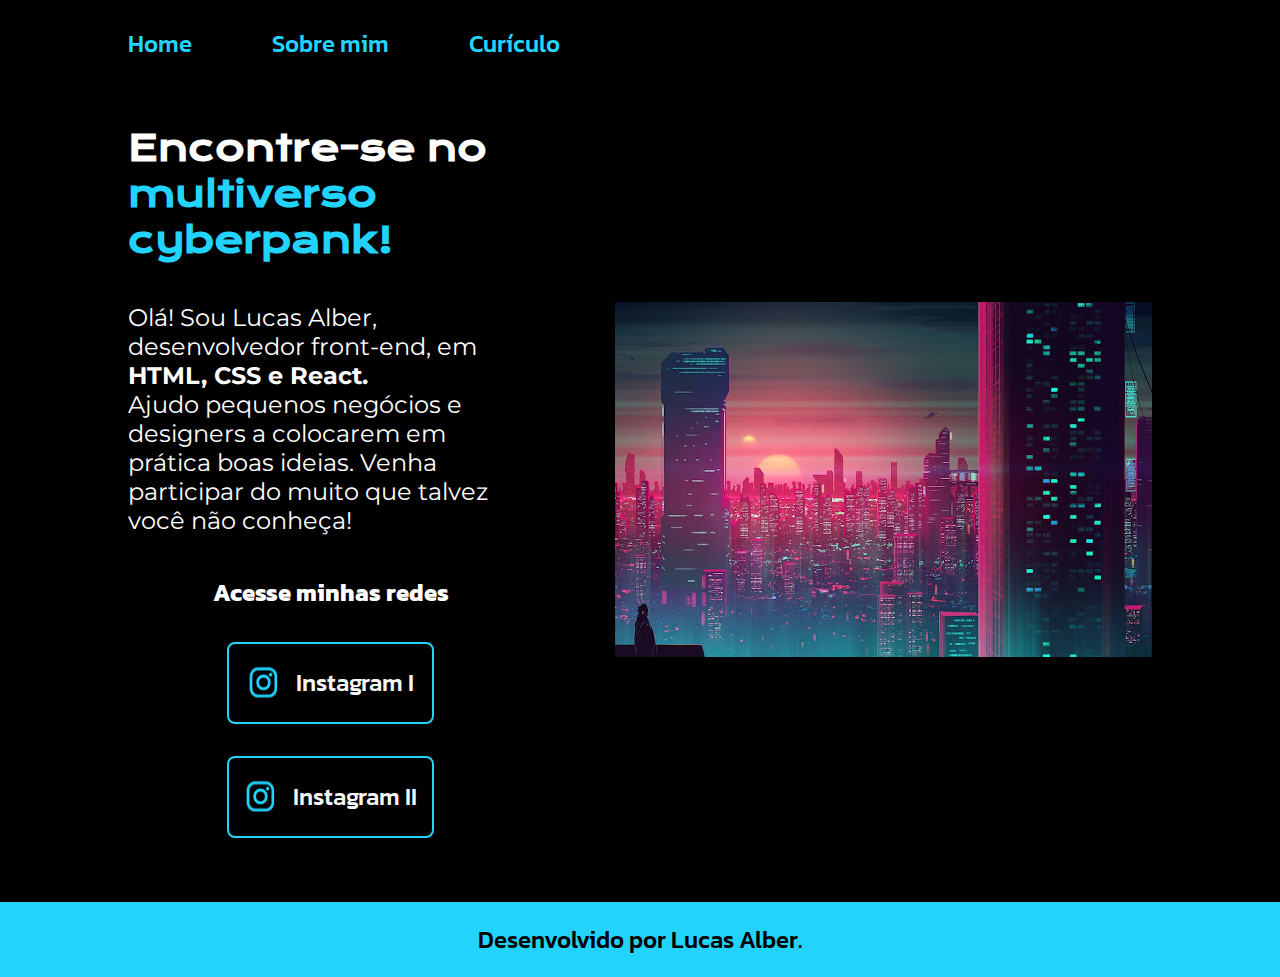
<file: index.html>
<!DOCTYPE html>
<html lang="en">
<head>
    <meta charset="UTF-8">
    <meta name="viewport" content="width=device-width, initial-scale=1.0">
    <title>Portifolio</title>
    <link rel="stylesheet" href="./styles/style.css">
</head>
<body>
    <header class="cabecalho">
        <nav class="cabecalho__menu">
            <a class="cabecalho__menu__link" href="index.html">Home</a>
            <a class="cabecalho__menu__link" href="about.html">Sobre mim</a>
            <a class="cabecalho__menu__link" href="curriculo.html">Curículo</a>
        </nav>
    </header>
    <main class="apresentacao">
        <section class="apresentacao__conteudo">
            <h1 class="apresentacao__conteudo__titulo">Encontre-se no <strong class="titulo-destaque">multiverso cyberpank!</strong></h1> 
            <p class="apresentacao__conteudo__texto">Olá! Sou Lucas Alber, desenvolvedor front-end, em <strong> HTML, CSS e React.</strong> Ajudo pequenos negócios e designers a colocarem em prática boas ideias. Venha participar do muito que talvez você não conheça!</p>
            <div class="apresentacao__links">
                <h2 class="apresentacao__links__subtitulo">Acesse minhas redes</h2>
                <a class="apresentacao__links__navegacao" href="http://instagram.com/lucas.alber_">
                    <img src="./assets\assets/instagram.png">
                    Instagram I
                </a>
                <a class="apresentacao__links__navegacao" href="http://instagram.com/emily.yug">
                    <img src="./assets\assets//instagram.png">
                    Instagram II
                </a>
            </div>
        </section>
        <section class="imagem">
           <img class="adaptacao__imagem" src="./assets\assets/Untitled.png" alt="Foto de uma mulher cyberpuk">
        </section>
    </main>
    <footer class="rodape">
        <p>Desenvolvido por Lucas Alber.</p>
    </footer>
</body>
</html>
</file>
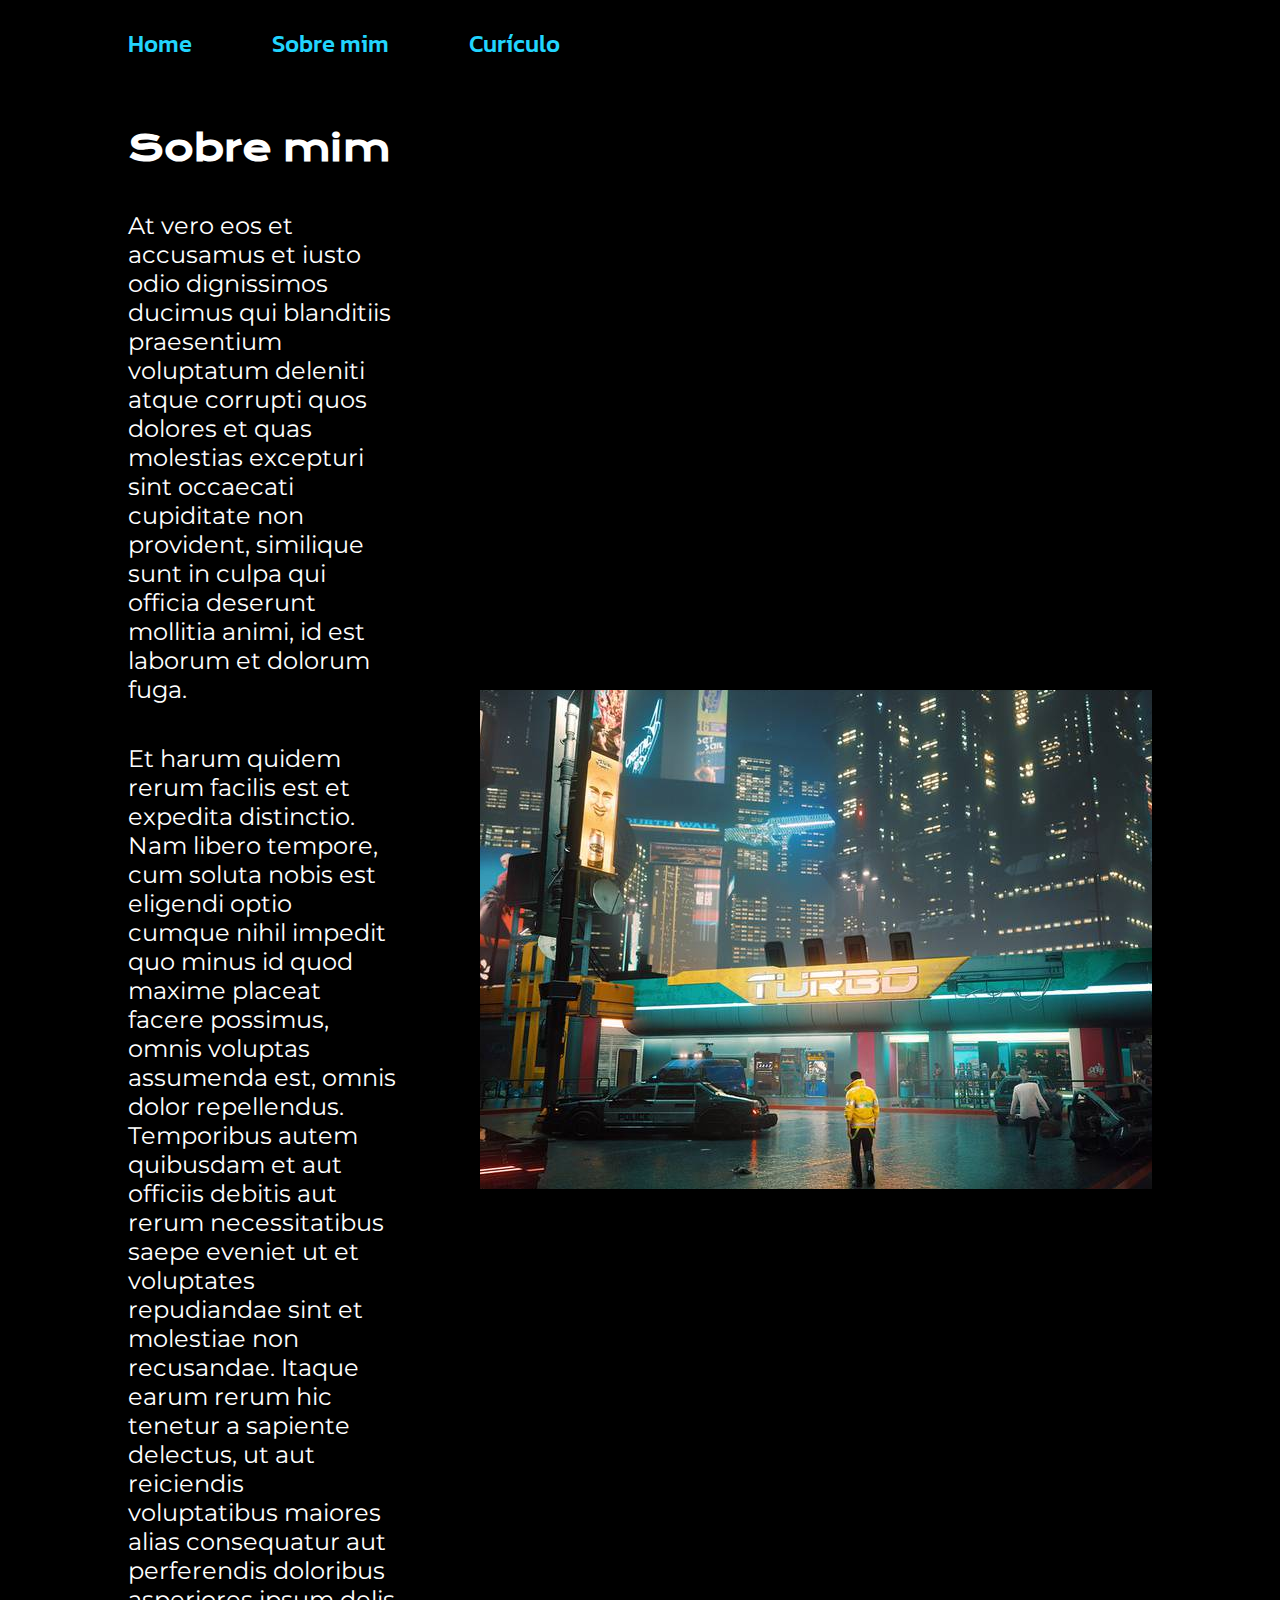
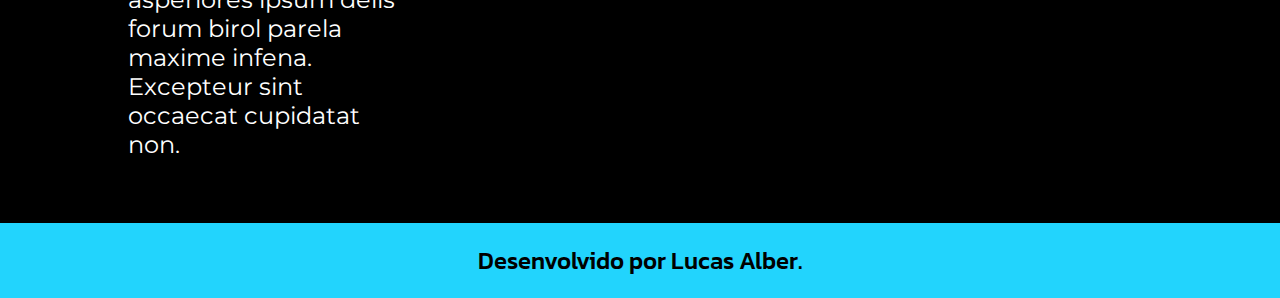
<file: about.html>
<!DOCTYPE html>
<html lang="pt-br">
<head>
    <meta charset="UTF-8">
    <meta name="viewport" content="width=device-width, initial-scale=1.0">
    <title>Sobre mim</title>
    <link rel="stylesheet" href="./styles/style.css">
</head>
<body>
    <header class="cabecalho">
        <nav class="cabecalho__menu">
            <a class="cabecalho__menu__link" href="index.html">Home</a>
            <a class="cabecalho__menu__link" href="about.html">Sobre mim</a>
            <a class="cabecalho__menu__link" href="curriculo.html">Curículo</a>
        </nav>
    </header>
    <main class="apresentacao">
        <section class="apresentacao__conteudo">
            <h1 class="apresentacao__conteudo__titulo">Sobre mim</h1>
            <p class="apresentacao__conteudo__texto">At vero eos et accusamus et iusto odio dignissimos ducimus qui blanditiis praesentium voluptatum deleniti atque corrupti quos dolores et quas molestias excepturi sint occaecati cupiditate non provident, similique sunt in culpa qui officia deserunt mollitia animi, id est laborum et dolorum fuga.</p>
            <p class="apresentacao__conteudo__texto">Et harum quidem rerum facilis est et expedita distinctio. Nam libero tempore, cum soluta nobis est eligendi optio cumque nihil impedit quo minus id quod maxime placeat facere possimus, omnis voluptas assumenda est, omnis dolor repellendus. Temporibus autem quibusdam et aut officiis debitis aut rerum necessitatibus saepe eveniet ut et voluptates repudiandae sint et molestiae non recusandae. Itaque earum rerum hic tenetur a sapiente delectus, ut aut reiciendis voluptatibus maiores alias consequatur aut perferendis doloribus asperiores ipsum delis forum birol parela maxime infena. Excepteur sint occaecat cupidatat non.</p>
        </section>
        <section class="imagem">
            <img class="adaptacao__imagem" src="./assets\assets/cyber.png" alt="Cenário cyberpunk">
        </section>
    </main>
    <footer class="rodape">
        <p>Desenvolvido por Lucas Alber.</p>
    </footer>
</body>
</html>
</file>
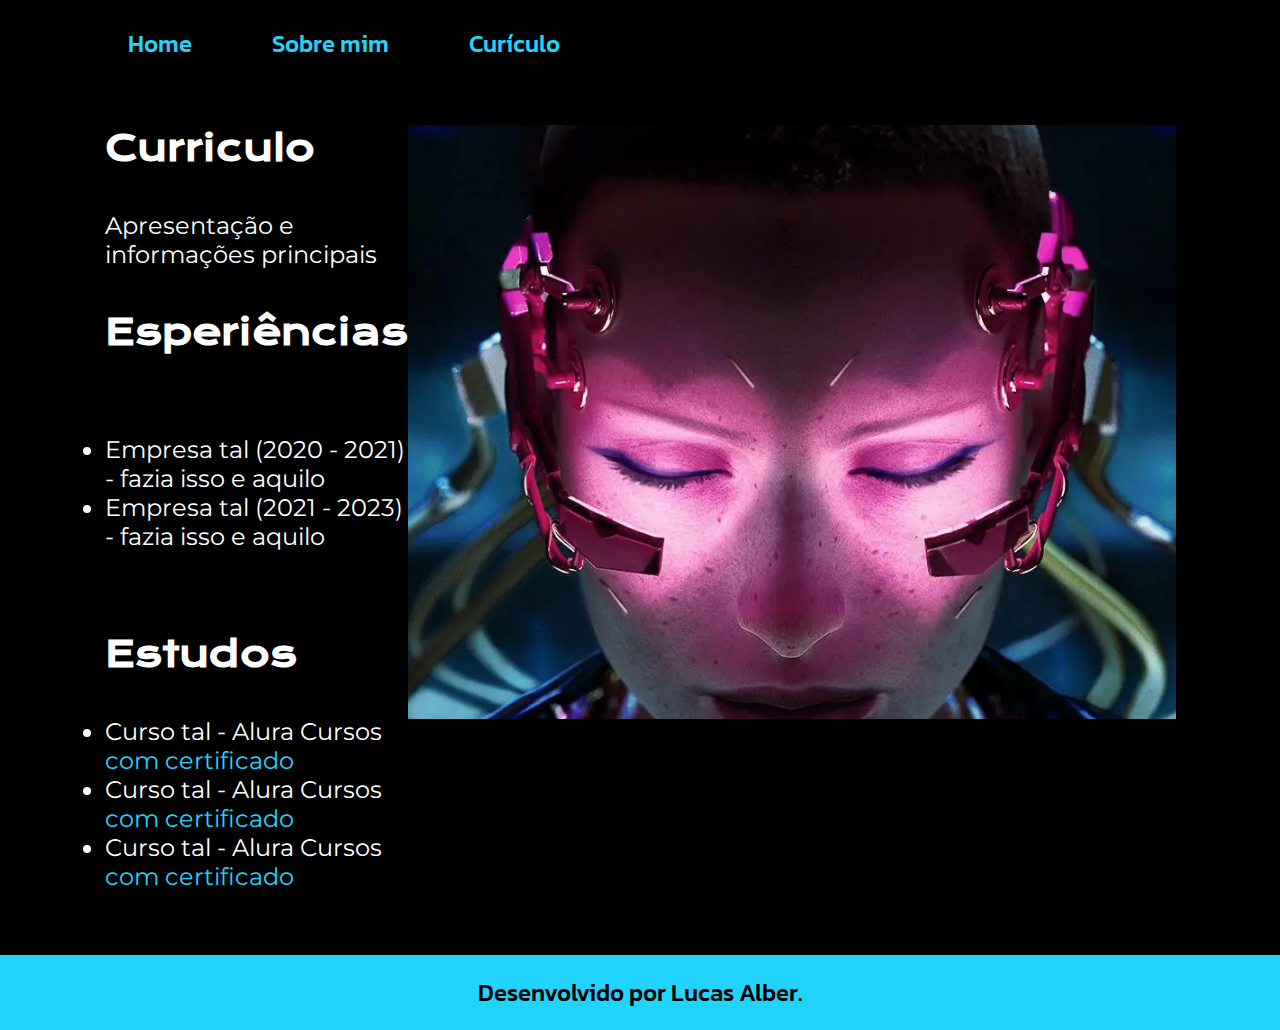
<file: curriculo.html>
<!DOCTYPE html>
<html lang="en">
<head>
    <meta charset="UTF-8">
    <meta name="viewport" content="width=device-width, initial-scale=1.0">
    <title>Currículo</title>
    <link rel="stylesheet" href="./styles/style.css">
</head>
<body>
    <header class="cabecalho">
        <nav class="cabecalho__menu">
            <a class="cabecalho__menu__link" href="index.html">Home</a>
            <a class="cabecalho__menu__link" href="about.html">Sobre mim</a>
            <a class="cabecalho__menu__link" href="curriculo.html">Curículo</a>
        </nav>
    </header>
    <main class="conteudo__curriculo">
        <section class="apresentacao__conteudo">
            <h1 class="apresentacao__conteudo__titulo1">Curriculo</h1>
            <p class="apresentacao__conteudo__texto">
                Apresentação e informações principais
            </p>
            <h2 class="apresentacao__conteudo__titulo1">Esperiências</h2>
            <p class="apresentacao__conteudo__texto">
                <ul class="apresentacao__conteudo__texto">
                   <li>Empresa tal (2020 - 2021) - fazia isso e aquilo </li>
                   <li>Empresa tal (2021 - 2023) - fazia isso e aquilo </li>
                </ul>
            </p>
            <h2 class="apresentacao__conteudo__titulo1">Estudos</h2>
            <div class="apresentacao__conteudo__texto">
                <ul class="apresentacao__conteudo__texto">
                    <li>Curso tal - Alura Cursos <a href="linkdocertificado">com certificado</a> </li>
                    <li>Curso tal - Alura Cursos <a href="linkdocertificado">com certificado</a></li>
                    <li>Curso tal - Alura Cursos <a href="linkdocertificado">com certificado</a></li>
                </ul>
            </div>
        </section>
        <section class="imagem">
            <img class="adaptacao__imagem" src="./assets\assets/meta.png" alt="Imagem CyberPunk">
        </section>
    </main>
    <footer class="rodape">
        <p>Desenvolvido por Lucas Alber.</p>
    </footer>
</body>
</html>
</file>
<file: styles/style.css>
/*Fonte adiocionada para o título*/
@import url('https://fonts.googleapis.com/css2?family=Krona+One&display=swap');
/*Fonte adicionanda para o parágrafo*/
@import url('https://fonts.googleapis.com/css2?family=Krona+One&family=Montserrat&display=swap');
/*Fonte do botão*/
@import url('https://fonts.googleapis.com/css2?family=Kanit:wght@500&display=swap');

/*use para comentar: ctrl +  K + C*/
:root{
    --cor-primaria: #000000;
    --cor-secundaria: #FFFFFF;
    --cor-terciaria: #22D4FD;
    --cor-hover: #272727;

    --font-titulo: 'Krona One', sans-serif;
    --font-texto: 'Montserrat', sans-serif;
    --font-link: 'Kanit', sans-serif;
}
* {
    margin: 0;
    padding: 0;
}
body {
    /*Preenchimento completo da tela do  navegador*/
    /* height: 100vh; */
    /*Cor de fundo*/
    box-sizing: border-box;
    background-color: var(--cor-primaria);
    /*Cor do texto*/
    color: var(--cor-secundaria);
}
h1{
    font-weight: bold;
}
.cabecalho{
    padding: 2% 0% 0% 10%;
}
.cabecalho__menu{
    display: flex;
    gap: 80px;
}
.cabecalho__menu__link{
    font-family: var(--font-link);
    font-size:  1.5rem;
    font-weight: 500;
    color: var(--cor-terciaria);
    text-decoration: none; /*deixa sem aquela barrinha em baixo do link*/
}
.apresentacao{
    padding: 5% 10%;
    display: flex;
    align-items: center;
    justify-content: space-between;
    gap: 82px;
}
.apresentacao__conteudo{
    width: 50%;
    display: flex;
    flex-direction: column;
    gap: 40px;
}
.apresentacao__conteudo__titulo{
    font-size: 2.25rem;
    font-family: var(--font-titulo);
}
.titulo-destaque{
    color: var(--cor-terciaria);
}
.apresentacao__conteudo__texto{
    display: flex;
    flex-direction: column;
    font-size: 1.5rem;
    font-family: var(--font-texto);
}
.apresentacao__links{
    display: flex;
    flex-direction: column;
    justify-content: space-between;
    align-items: center;
    gap: 32px;
}

.apresentacao__links__subtitulo{
    font-family: var(--font-link);
    font-weight: 500px;
    font-size: 1.5rem;

}
.apresentacao__links__navegacao{
    /* background-color: #22D4FD; --  vamos alterar a coloração, colocando uma borda sólidade com 2 pixels de espessura, fininha, além de outras alterações*/
    display: flex;
    justify-content: center;
    gap: 16px;
    border: 2px solid var(--cor-terciaria);
    width: 50%;
    text-align: center;
    border-radius: 8px;
    font-size: 1.5rem;
    font-weight: 500;
    padding: 21.5px 0;
    text-decoration: none;
    color:#F6F6F6;
    font-family: var(--font-link);
}
.apresentacao__links__navegacao:hover{
    background-color: var(--cor-hover);
    display: flex;
    justify-content: center;
    gap: 20px;
    width: 400px;
    font-size: 1.5rem;
}
.titulo-destaque:hover{
    border: 3px solid var(--cor-terciaria);
    border-radius: 10px;
    padding: 2px 0;
}
.imagem:hover{
    border: 3px solid var(--cor-terciaria);
    border-radius: 9px;
    padding: 0px 0;
}
.rodape{
    padding: 20px;
    color: var(--cor-primaria);
    background-color: var(--cor-terciaria);
    text-align: center;
    font-family: var(--font-link);
    font-size: 1.5rem;
    font-weight: 500;
}
.adapcao__imagem{
    width: 50%;
}
.apresentacao__conteudo__texto a{
    text-decoration: none;
    color: var(--cor-terciaria);
}
.conteudo__curriculo{
    display: flex;
    justify-content: center;
    padding: 5% 10%; 
}
.apresentacao__conteudo__titulo1{
    display: flex;
    flex-direction: column;
    padding: 0%;
    border: 0%;
    margin: 0%;
    font-size: 2.25rem;
    font-family: var(--font-titulo);
}
.apresentacao__conteudo__titulo1:hover{
    border: 4px solid var(--cor-terciaria);
    border-radius: 9px;
    padding: 0;
}

@media (max-width: 1200px){
    .cabecalho{
        padding: 10%;
    }
    .cabecalho__menu{
        justify-content: center;/*não há necessidade de usa display: flex; visto que essa propriedade já está mencionada no cabecalho__menu*/
    }
    .apresentacao{
        flex-direction: column-reverse;
        padding: 5%;
    }
    .apresentacao__conteudo{
        width: auto;
    }
}
</file>
